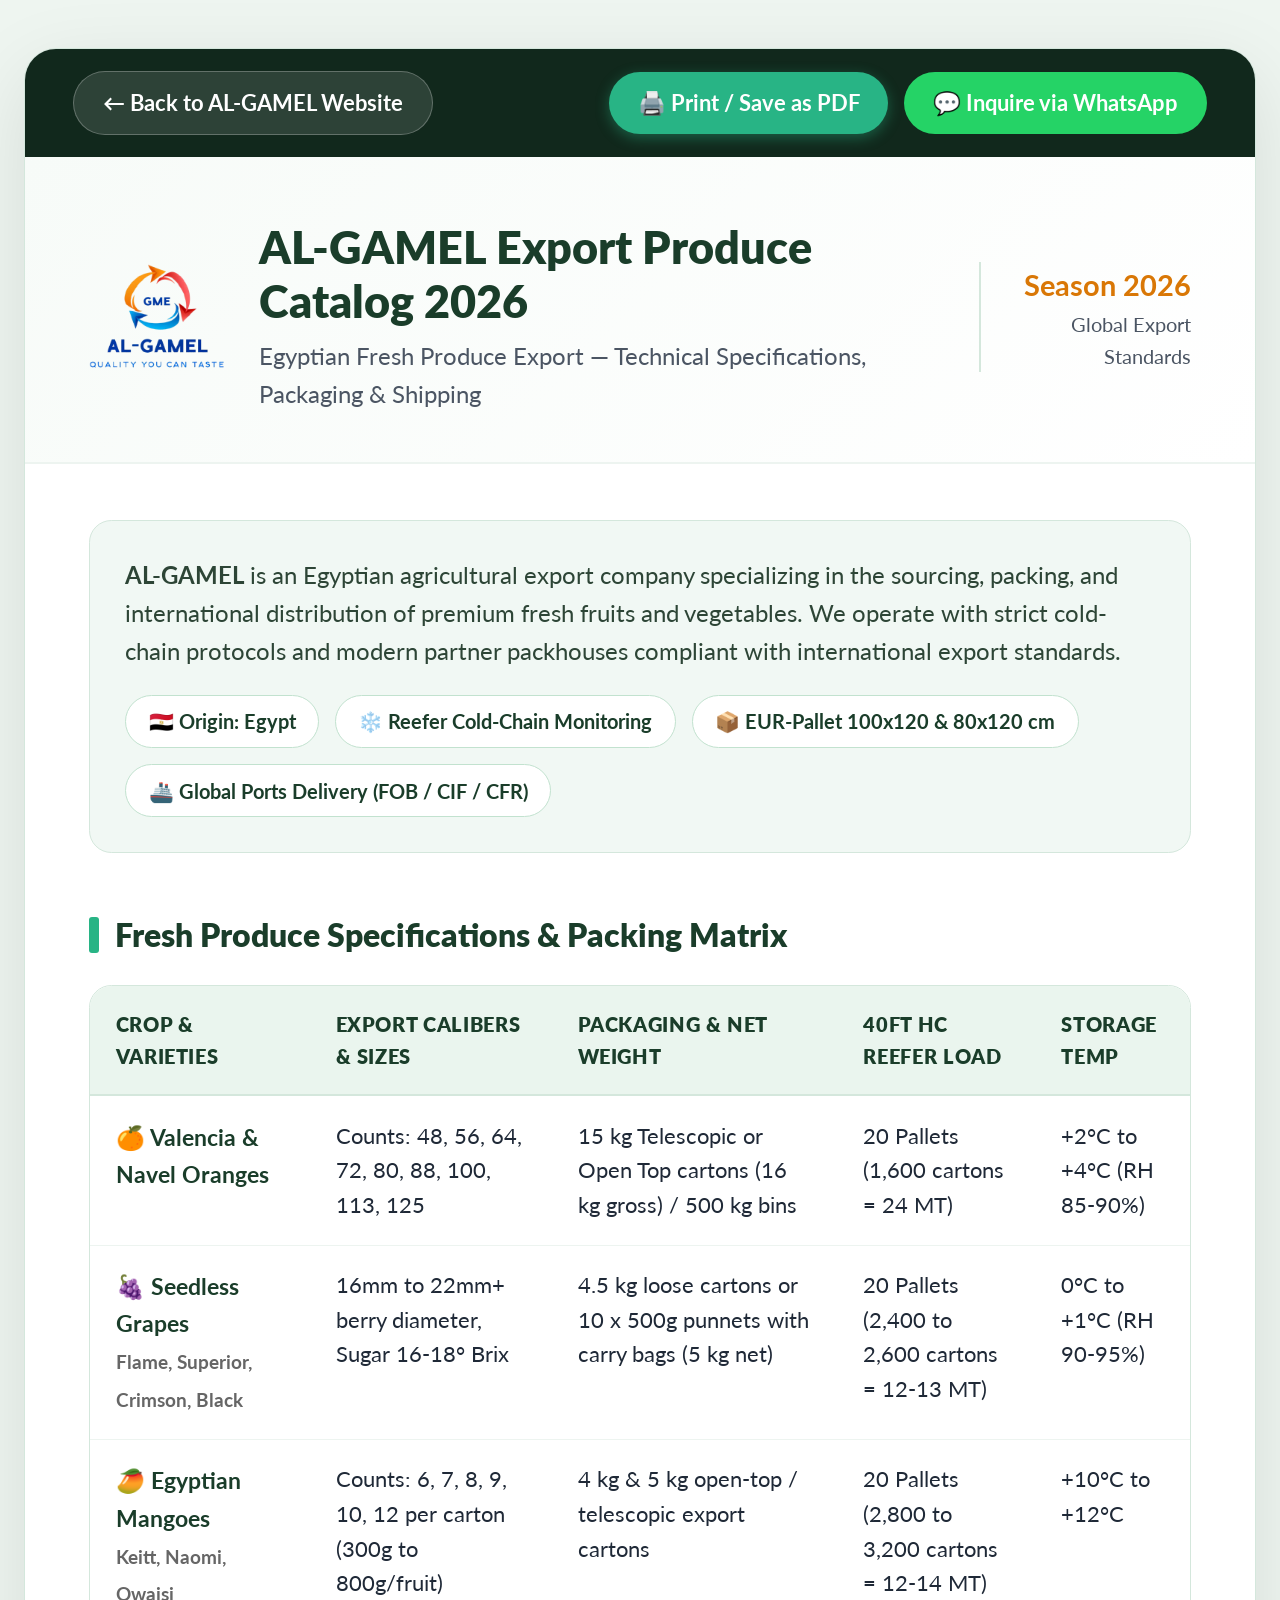
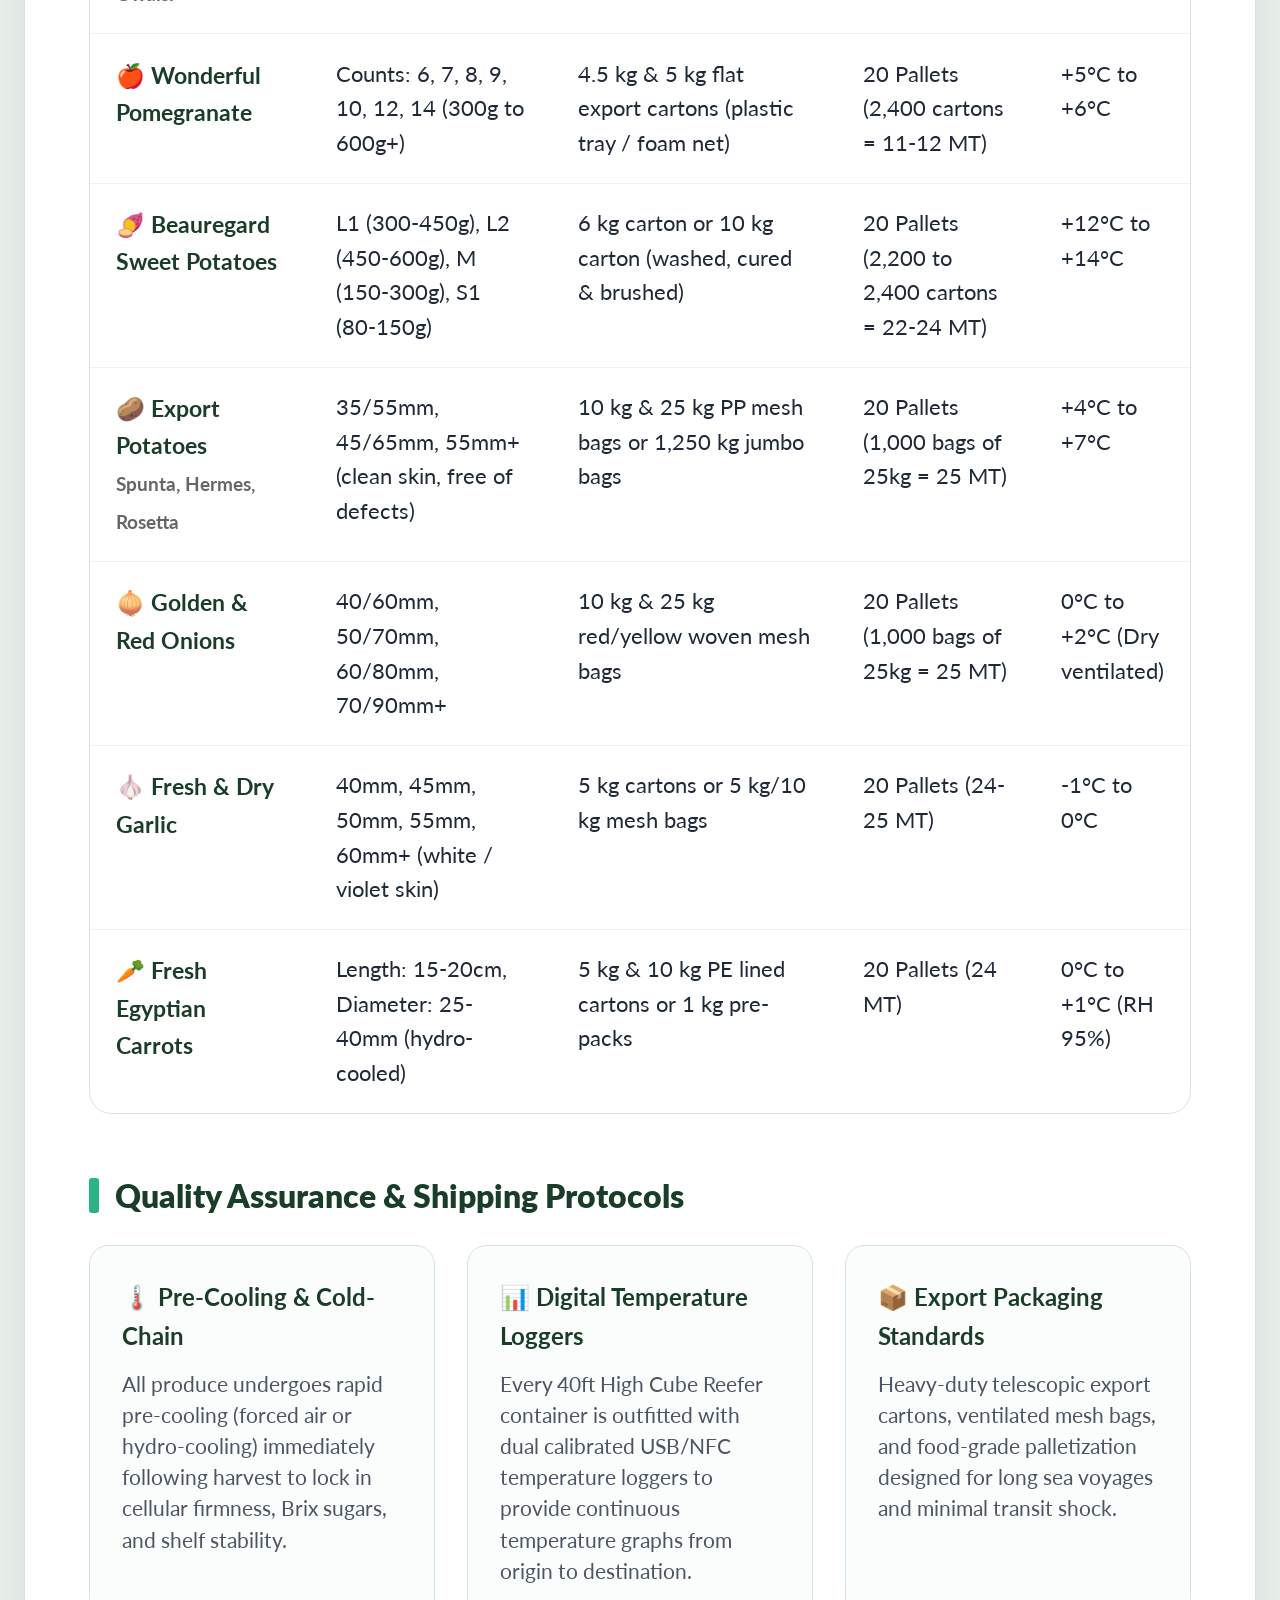
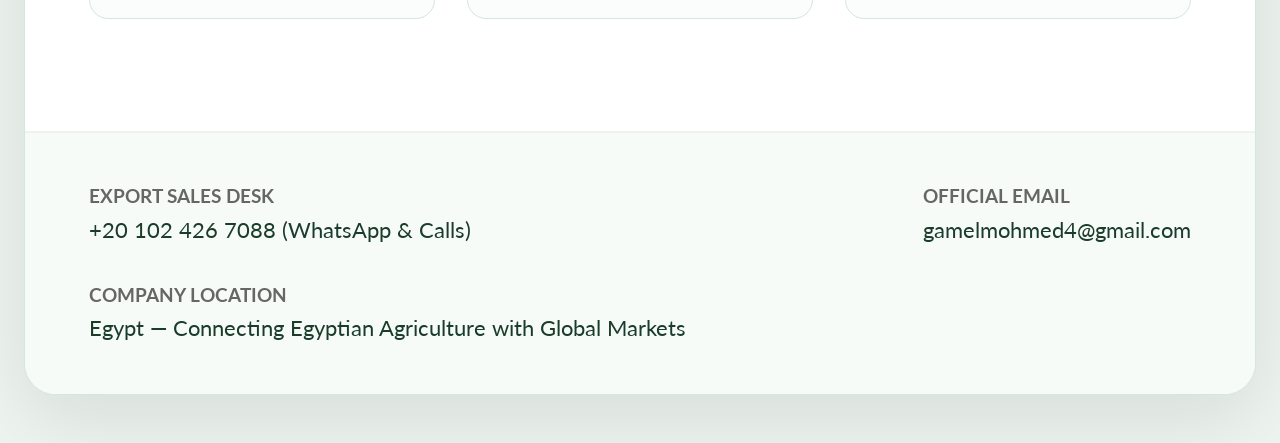
<file: catalog.html>
<!DOCTYPE html>
<html lang="en">
<head>
    <meta charset="UTF-8">
    <meta name="viewport" content="width=device-width, initial-scale=1.0">
    <title>AL-GAMEL | Official Export Produce Catalog 2026</title>
    <meta name="description" content="Download and view the official 2026 Export Produce Catalog of AL-GAMEL. Premium Egyptian Valencia oranges, grapes, mangoes, pomegranate, and fresh vegetables.">
    <link rel="canonical" href="https://gamelmohamed.github.io/Al_Gamel/catalog.html">
    
    <!-- Open Graph / WhatsApp -->
    <meta property="og:type" content="website">
    <meta property="og:url" content="https://gamelmohamed.github.io/Al_Gamel/catalog.html">
    <meta property="og:site_name" content="AL-GAMEL Fresh Produce Export">
    <meta property="og:title" content="AL-GAMEL | Official Export Produce Catalog 2026">
    <meta property="og:description" content="Specifications, packaging details, and shipping standards for premium Egyptian fruits and vegetables.">
    <meta property="og:image" content="img/og-preview.jpg">
    <meta property="og:image:width" content="1200">
    <meta property="og:image:height" content="630">
    
    <link rel="preconnect" href="https://fonts.googleapis.com">
    <link rel="preconnect" href="https://fonts.gstatic.com" crossorigin>
    <link href="https://fonts.googleapis.com/css2?family=Cairo:wght@400;600;700;800&family=Lato:wght@400;700&display=swap" rel="stylesheet">
    <link rel="shortcut icon" type="image/png" href="img/favicon.png">
    <style>
        :root {
            --primary: #1a3d2a;
            --accent: #28b485;
            --accent-dark: #1f946c;
            --gold: #d97706;
            --bg-light: #f7fbf8;
            --border: #d4e7dc;
            --text-main: #1f2937;
            --text-muted: #4b5563;
        }

        * {
            box-sizing: border-box;
            margin: 0;
            padding: 0;
        }

        body {
            font-family: 'Lato', 'Cairo', sans-serif;
            color: var(--text-main);
            background: #eef5f0;
            line-height: 1.6;
            padding: 3rem 1.5rem;
        }

        .catalog-container {
            max-width: 110rem;
            margin: 0 auto;
            background: #ffffff;
            border-radius: 2rem;
            box-shadow: 0 1.5rem 5rem rgba(0, 0, 0, 0.1);
            overflow: hidden;
            border: 1px solid var(--border);
        }

        /* Top Action Bar (hidden on print) */
        .catalog-actions-bar {
            background: #11281c;
            padding: 1.4rem 3rem;
            display: flex;
            align-items: center;
            justify-content: space-between;
            gap: 1.5rem;
            flex-wrap: wrap;
            color: #ffffff;
        }

        .catalog-actions-bar a,
        .catalog-actions-bar button {
            display: inline-flex;
            align-items: center;
            gap: 0.8rem;
            font-family: inherit;
            font-size: 1.4rem;
            font-weight: 700;
            padding: 0.8rem 1.8rem;
            border-radius: 9999px;
            text-decoration: none;
            cursor: pointer;
            transition: all 0.2s ease;
        }

        .btn-back {
            background: rgba(255, 255, 255, 0.12);
            color: #ffffff;
            border: 1px solid rgba(255, 255, 255, 0.25);
        }
        .btn-back:hover {
            background: rgba(255, 255, 255, 0.25);
        }

        .btn-print {
            background: #28b485;
            color: #ffffff;
            border: none;
            box-shadow: 0 4px 14px rgba(40, 180, 133, 0.4);
        }
        .btn-print:hover {
            background: #1f946c;
            transform: translateY(-2px);
        }

        .btn-wa {
            background: #25d366;
            color: #ffffff;
            border: none;
        }
        .btn-wa:hover {
            background: #1eb956;
            transform: translateY(-2px);
        }

        /* Header */
        .catalog-header {
            padding: 4rem 4rem 3rem;
            border-bottom: 2px solid #edf4f0;
            display: flex;
            align-items: center;
            justify-content: space-between;
            gap: 3rem;
            background: linear-gradient(135deg, #f7fbf8 0%, #ffffff 100%);
        }

        .catalog-brand {
            display: flex;
            align-items: center;
            gap: 2rem;
        }

        .catalog-logo {
            height: 7rem;
            width: auto;
        }

        .catalog-title {
            font-size: 2.8rem;
            color: var(--primary);
            font-weight: 800;
            line-height: 1.2;
        }

        .catalog-subtitle {
            font-size: 1.5rem;
            color: var(--text-muted);
            margin-top: 0.5rem;
        }

        .catalog-header-badge {
            text-align: right;
            border-left: 2px solid var(--border);
            padding-left: 2rem;
        }

        .catalog-header-badge strong {
            display: block;
            font-size: 1.8rem;
            color: var(--gold);
        }

        .catalog-header-badge span {
            font-size: 1.25rem;
            color: var(--text-muted);
        }

        /* Content Sections */
        .catalog-content {
            padding: 3.5rem 4rem;
        }

        .catalog-section-title {
            font-size: 2rem;
            color: var(--primary);
            font-weight: 800;
            margin-bottom: 1.5rem;
            display: flex;
            align-items: center;
            gap: 1rem;
        }

        .catalog-section-title::before {
            content: "";
            display: inline-block;
            width: 0.6rem;
            height: 2.2rem;
            background: var(--accent);
            border-radius: 3px;
        }

        .catalog-overview-box {
            background: #f1f8f4;
            border-radius: 1.4rem;
            padding: 2.2rem;
            margin-bottom: 3.5rem;
            border: 1px solid var(--border);
        }

        .catalog-overview-box p {
            font-size: 1.5rem;
            color: #2d4536;
            margin-bottom: 1.5rem;
        }

        .catalog-badges-list {
            display: flex;
            flex-wrap: wrap;
            gap: 1rem;
        }

        .catalog-badge-item {
            background: #ffffff;
            color: var(--primary);
            border: 1px solid #c2e2cf;
            padding: 0.6rem 1.4rem;
            border-radius: 9999px;
            font-size: 1.25rem;
            font-weight: 700;
        }

        /* Tables */
        .catalog-table-container {
            overflow-x: auto;
            margin-bottom: 3.5rem;
            border: 1px solid var(--border);
            border-radius: 1.4rem;
            background: #ffffff;
        }

        .specs-table {
            width: 100%;
            border-collapse: collapse;
            text-align: left;
            font-size: 1.35rem;
        }

        .specs-table th {
            background: #eaf5ee;
            color: var(--primary);
            font-weight: 800;
            padding: 1.4rem 1.6rem;
            border-bottom: 2px solid var(--border);
            text-transform: uppercase;
            font-size: 1.25rem;
            letter-spacing: 0.04rem;
        }

        .specs-table td {
            padding: 1.4rem 1.6rem;
            border-bottom: 1px solid #edf4f0;
            vertical-align: top;
        }

        .specs-table tr:last-child td {
            border-bottom: none;
        }

        .specs-table tr:hover td {
            background: #fcfefd;
        }

        .crop-header-cell {
            font-weight: 700;
            color: var(--primary);
            font-size: 1.45rem;
        }

        /* Quality Standards Grid */
        .quality-grid {
            display: grid;
            grid-template-columns: repeat(3, 1fr);
            gap: 2rem;
            margin-bottom: 3.5rem;
        }

        .quality-card {
            background: #fafdfb;
            border: 1px solid var(--border);
            border-radius: 1.2rem;
            padding: 2rem;
        }

        .quality-card h4 {
            font-size: 1.5rem;
            color: var(--primary);
            margin-bottom: 0.8rem;
            font-weight: 700;
        }

        .quality-card p {
            font-size: 1.3rem;
            color: var(--text-muted);
            line-height: 1.5;
        }

        /* Catalog Footer */
        .catalog-footer {
            background: #f7fbf8;
            border-top: 2px solid #edf4f0;
            padding: 3rem 4rem;
            display: flex;
            align-items: center;
            justify-content: space-between;
            gap: 2rem;
            flex-wrap: wrap;
        }

        .catalog-contact-item {
            font-size: 1.4rem;
            color: var(--primary);
        }

        .catalog-contact-item strong {
            display: block;
            color: #666;
            font-size: 1.2rem;
            text-transform: uppercase;
        }

        /* Print Media Styles */
        @media print {
            body {
                background: #ffffff;
                padding: 0;
            }

            .catalog-actions-bar {
                display: none !important;
            }

            .catalog-container {
                box-shadow: none;
                border: none;
                border-radius: 0;
                max-width: 100%;
            }

            .catalog-header {
                padding: 2rem 0;
            }

            .catalog-content {
                padding: 2rem 0;
            }

            .specs-table th {
                background: #f0f0f0 !important;
                -webkit-print-color-adjust: exact;
                print-color-adjust: exact;
            }

            .specs-table tr {
                page-break-inside: avoid;
            }

            .quality-grid {
                page-break-inside: avoid;
            }
        }

        @media only screen and (max-width: 56.25em) {
            .catalog-header {
                flex-direction: column;
                align-items: flex-start;
                padding: 2.5rem 2rem;
            }
            .catalog-header-badge {
                border-left: none;
                padding-left: 0;
                text-align: left;
            }
            .catalog-content {
                padding: 2rem;
            }
            .quality-grid {
                grid-template-columns: 1fr;
            }
            .catalog-footer {
                padding: 2.5rem 2rem;
                flex-direction: column;
                align-items: flex-start;
            }
        }
    </style>
</head>
<body>
    <div class="catalog-container">
        <!-- Action Bar (Hidden on print) -->
        <div class="catalog-actions-bar">
            <a href="index.html" class="btn-back">← Back to AL-GAMEL Website</a>
            <div style="display: flex; gap: 1rem;">
                <button type="button" class="btn-print" onclick="window.print()">🖨️ Print / Save as PDF</button>
                <a href="https://wa.me/201024267088?text=Hello%20AL-GAMEL,%20I%20am%20inquiring%20about%20your%202026%20Export%20Produce%20Catalog" target="_blank" rel="noopener noreferrer" class="btn-wa">💬 Inquire via WhatsApp</a>
            </div>
        </div>

        <!-- Catalog Header -->
        <header class="catalog-header">
            <div class="catalog-brand">
                <img src="img/logo-green-2x.png" alt="AL-GAMEL" class="catalog-logo">
                <div>
                    <h1 class="catalog-title">AL-GAMEL Export Produce Catalog 2026</h1>
                    <p class="catalog-subtitle">Egyptian Fresh Produce Export — Technical Specifications, Packaging &amp; Shipping</p>
                </div>
            </div>
            <div class="catalog-header-badge">
                <strong>Season 2026</strong>
                <span>Global Export Standards</span>
            </div>
        </header>

        <!-- Main Content -->
        <main class="catalog-content">
            <!-- Overview Box -->
            <div class="catalog-overview-box">
                <p><strong>AL-GAMEL</strong> is an Egyptian agricultural export company specializing in the sourcing, packing, and international distribution of premium fresh fruits and vegetables. We operate with strict cold-chain protocols and modern partner packhouses compliant with international export standards.</p>
                <div class="catalog-badges-list">
                    <span class="catalog-badge-item">🇪🇬 Origin: Egypt</span>
                    <span class="catalog-badge-item">❄️ Reefer Cold-Chain Monitoring</span>
                    <span class="catalog-badge-item">📦 EUR-Pallet 100x120 &amp; 80x120 cm</span>
                    <span class="catalog-badge-item">🚢 Global Ports Delivery (FOB / CIF / CFR)</span>
                </div>
            </div>

            <!-- Specifications Table -->
            <h2 class="catalog-section-title">Fresh Produce Specifications &amp; Packing Matrix</h2>
            <div class="catalog-table-container">
                <table class="specs-table">
                    <thead>
                        <tr>
                            <th style="width: 20%;">Crop &amp; Varieties</th>
                            <th style="width: 22%;">Export Calibers &amp; Sizes</th>
                            <th style="width: 26%;">Packaging &amp; Net Weight</th>
                            <th style="width: 18%;">40ft HC Reefer Load</th>
                            <th style="width: 14%;">Storage Temp</th>
                        </tr>
                    </thead>
                    <tbody>
                        <tr>
                            <td class="crop-header-cell">🍊 Valencia &amp; Navel Oranges</td>
                            <td>Counts: 48, 56, 64, 72, 80, 88, 100, 113, 125</td>
                            <td>15 kg Telescopic or Open Top cartons (16 kg gross) / 500 kg bins</td>
                            <td>20 Pallets (1,600 cartons = 24 MT)</td>
                            <td>+2°C to +4°C (RH 85-90%)</td>
                        </tr>
                        <tr>
                            <td class="crop-header-cell">🍇 Seedless Grapes<br><small style="color: #666;">Flame, Superior, Crimson, Black</small></td>
                            <td>16mm to 22mm+ berry diameter, Sugar 16-18° Brix</td>
                            <td>4.5 kg loose cartons or 10 x 500g punnets with carry bags (5 kg net)</td>
                            <td>20 Pallets (2,400 to 2,600 cartons = 12-13 MT)</td>
                            <td>0°C to +1°C (RH 90-95%)</td>
                        </tr>
                        <tr>
                            <td class="crop-header-cell">🥭 Egyptian Mangoes<br><small style="color: #666;">Keitt, Naomi, Owaisi</small></td>
                            <td>Counts: 6, 7, 8, 9, 10, 12 per carton (300g to 800g/fruit)</td>
                            <td>4 kg &amp; 5 kg open-top / telescopic export cartons</td>
                            <td>20 Pallets (2,800 to 3,200 cartons = 12-14 MT)</td>
                            <td>+10°C to +12°C</td>
                        </tr>
                        <tr>
                            <td class="crop-header-cell">🍎 Wonderful Pomegranate</td>
                            <td>Counts: 6, 7, 8, 9, 10, 12, 14 (300g to 600g+)</td>
                            <td>4.5 kg &amp; 5 kg flat export cartons (plastic tray / foam net)</td>
                            <td>20 Pallets (2,400 cartons = 11-12 MT)</td>
                            <td>+5°C to +6°C</td>
                        </tr>
                        <tr>
                            <td class="crop-header-cell">🍠 Beauregard Sweet Potatoes</td>
                            <td>L1 (300-450g), L2 (450-600g), M (150-300g), S1 (80-150g)</td>
                            <td>6 kg carton or 10 kg carton (washed, cured &amp; brushed)</td>
                            <td>20 Pallets (2,200 to 2,400 cartons = 22-24 MT)</td>
                            <td>+12°C to +14°C</td>
                        </tr>
                        <tr>
                            <td class="crop-header-cell">🥔 Export Potatoes<br><small style="color: #666;">Spunta, Hermes, Rosetta</small></td>
                            <td>35/55mm, 45/65mm, 55mm+ (clean skin, free of defects)</td>
                            <td>10 kg &amp; 25 kg PP mesh bags or 1,250 kg jumbo bags</td>
                            <td>20 Pallets (1,000 bags of 25kg = 25 MT)</td>
                            <td>+4°C to +7°C</td>
                        </tr>
                        <tr>
                            <td class="crop-header-cell">🧅 Golden &amp; Red Onions</td>
                            <td>40/60mm, 50/70mm, 60/80mm, 70/90mm+</td>
                            <td>10 kg &amp; 25 kg red/yellow woven mesh bags</td>
                            <td>20 Pallets (1,000 bags of 25kg = 25 MT)</td>
                            <td>0°C to +2°C (Dry ventilated)</td>
                        </tr>
                        <tr>
                            <td class="crop-header-cell">🧄 Fresh &amp; Dry Garlic</td>
                            <td>40mm, 45mm, 50mm, 55mm, 60mm+ (white / violet skin)</td>
                            <td>5 kg cartons or 5 kg/10 kg mesh bags</td>
                            <td>20 Pallets (24-25 MT)</td>
                            <td>-1°C to 0°C</td>
                        </tr>
                        <tr>
                            <td class="crop-header-cell">🥕 Fresh Egyptian Carrots</td>
                            <td>Length: 15-20cm, Diameter: 25-40mm (hydro-cooled)</td>
                            <td>5 kg &amp; 10 kg PE lined cartons or 1 kg pre-packs</td>
                            <td>20 Pallets (24 MT)</td>
                            <td>0°C to +1°C (RH 95%)</td>
                        </tr>
                    </tbody>
                </table>
            </div>

            <!-- Quality & Shipping Standards -->
            <h2 class="catalog-section-title">Quality Assurance &amp; Shipping Protocols</h2>
            <div class="quality-grid">
                <div class="quality-card">
                    <h4>🌡️ Pre-Cooling &amp; Cold-Chain</h4>
                    <p>All produce undergoes rapid pre-cooling (forced air or hydro-cooling) immediately following harvest to lock in cellular firmness, Brix sugars, and shelf stability.</p>
                </div>
                <div class="quality-card">
                    <h4>📊 Digital Temperature Loggers</h4>
                    <p>Every 40ft High Cube Reefer container is outfitted with dual calibrated USB/NFC temperature loggers to provide continuous temperature graphs from origin to destination.</p>
                </div>
                <div class="quality-card">
                    <h4>📦 Export Packaging Standards</h4>
                    <p>Heavy-duty telescopic export cartons, ventilated mesh bags, and food-grade palletization designed for long sea voyages and minimal transit shock.</p>
                </div>
            </div>
        </main>

        <!-- Catalog Footer -->
        <footer class="catalog-footer">
            <div class="catalog-contact-item">
                <strong>Export Sales Desk</strong>
                <span>+20 102 426 7088 (WhatsApp &amp; Calls)</span>
            </div>
            <div class="catalog-contact-item">
                <strong>Official Email</strong>
                <span>gamelmohmed4@gmail.com</span>
            </div>
            <div class="catalog-contact-item">
                <strong>Company Location</strong>
                <span>Egypt — Connecting Egyptian Agriculture with Global Markets</span>
            </div>
        </footer>
    </div>
</body>
</html>
</file>
